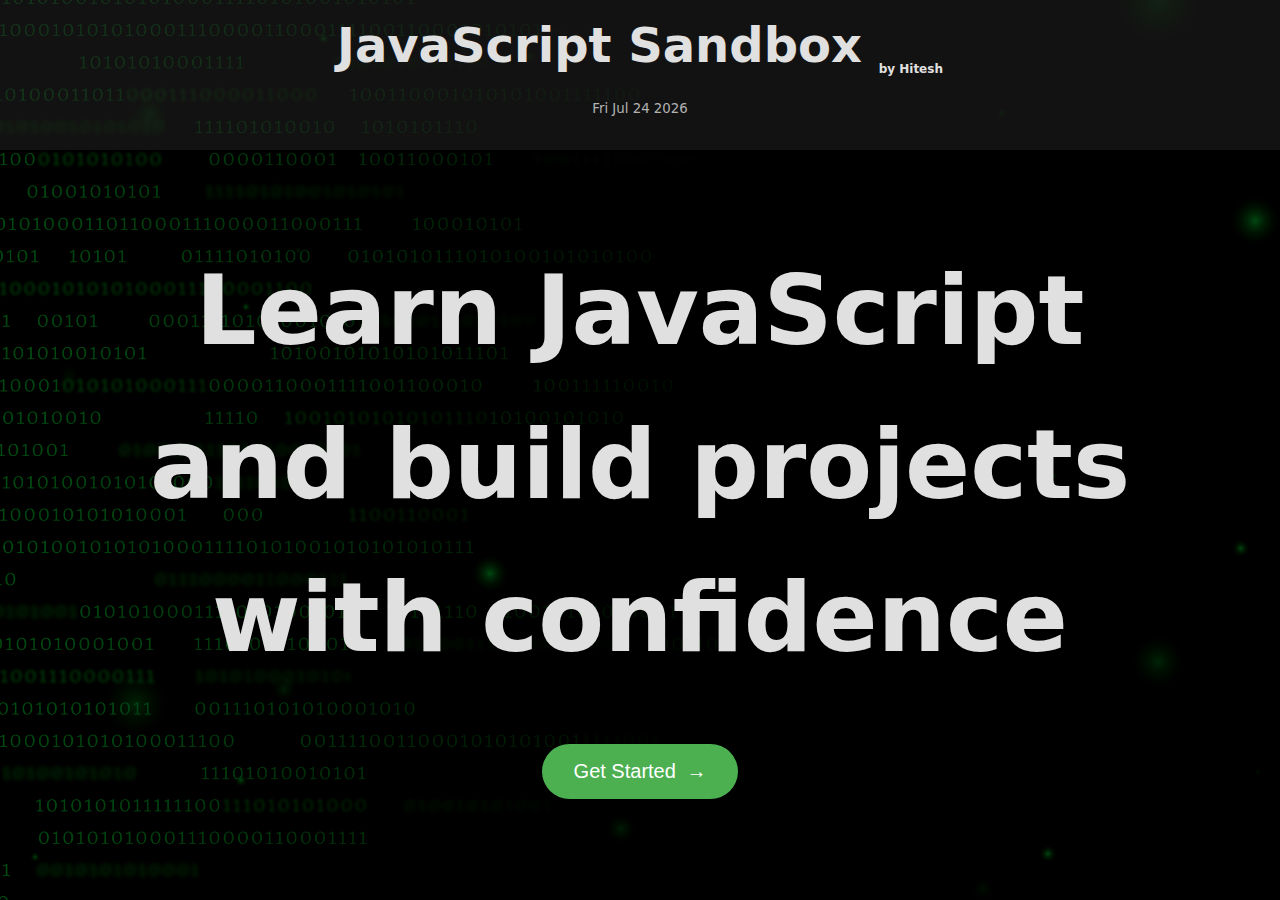
<file: sandbox/codeLearning/index.html>
<!DOCTYPE html>
<html lang="en">
<head>
    <meta charset="UTF-8">
    <meta name="viewport" content="width=device-width, initial-scale=1.0">
    <title>js by hitesh</title>

    <link rel="stylesheet" href="./code.css">
</head>
<body>
    <div class=" container">
        <div class="overlay"></div>
    <header>
        <h1>JavaScript Sandbox  <sub class="extra-small-text">by Hitesh</sub></h1>
        <small id="temporalDate"></small>

    </header>
    <main>
        <h2>Learn JavaScript and build projects with confidence</h2>
     <a href="../basic/test.html" target="_blank"> <button class="animated-button">
            Get Started <span class="arrow">&rarr;</span>
        </button></a>
    </main>
</div>
<script src="./code.js"></script>
</body>
</html>
</file>
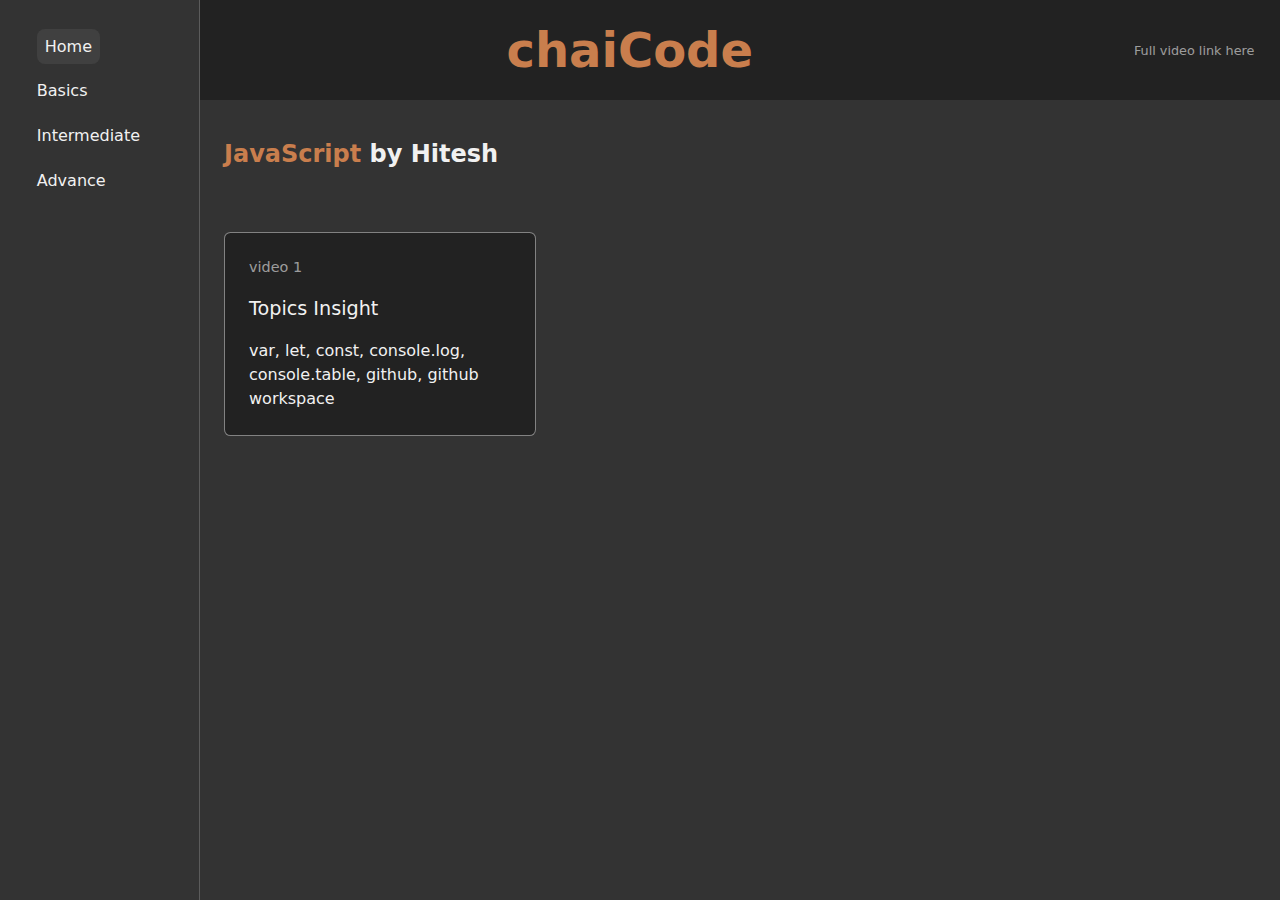
<file: sandbox/basic/test.html>
<!DOCTYPE html>
<html lang="en">
<head>
    <meta charset="UTF-8">
    <meta name="viewport" content="width=device-width, initial-scale=1.0">
    <title>chaiCode-Hitesh</title>

    <link rel="stylesheet" href="https://cdnjs.cloudflare.com/ajax/libs/font-awesome/6.5.2/css/all.min.css"
    integrity="sha512-SnH5WK+bZxgPHs44uWIX+LLJAJ9/2PkPKZ5QiAj6Ta86w+fsb2TkcmfRyVX3pBnMFcV7oQPJkl9QevSCWr3W6A=="
    crossorigin="anonymous" referrerpolicy="no-referrer" />

    <link rel="stylesheet" href="./test.css">
</head>
<body>
    <header>
        <span class="logo">
            <img src="./chaiCodeLogo-removebg-preview.png" alt="chaiCode logo">
        </span>
        <h1 class="chaiColor">chaiCode</h1>
        <p class="full-video-link grayColor">
            <a href="https://www.youtube.com/watch?v=sscX432bMZo" target="_blank">Full video link here <i class="fa-solid fa-link"></i></a>
        </p>
    </header>
    <main>
        <aside>
            <nav>
                <ul>
                    <li><a href="#" class="active" data-content="home-content">Home</a></li>
                    <li><a href="#" data-content="basics-content">Basics</a></li>
                    <li><a href="#" data-content="intermediate-content">Intermediate</a></li>
                    <li><a href="#" data-content="advance-content">Advance</a></li>
                </ul>
            </nav>
        </aside>
        <section class="cards">
            <h2 id="section-title"> <span class="chaiColor">JavaScript</span> by Hitesh</h2>
            <div class="cards-content">
                <div class="card" id="home-content">
                    <div class="card-header-info">
                        <span class="video-count"><small>video 1 </small><a href="https://www.youtube.com/watch?v=sscX432bMZo&t=1634s" target="_blank"><i class="fa-solid fa-arrow-up-right-from-square grayColor"></i></a></span>
                    </div>
                    <h3>Topics Insight</h3>
                    <p> var, let, const, console.log, console.table, github, github workspace</p>
                </div>
                <div class="card" id="basics-content" style="display:none;">
                    <div class="card-header-info">
                        <span class="video-count"><small>Basics video 1 </small><i class="fa-solid fa-arrow-up-right-from-square grayColor"></i></span>
                    </div>
                    <h3>Topics Insight</h3>
                    <p> Introduction to JavaScript Basics</p>
                </div>
                <div class="card" id="intermediate-content" style="display:none;">
                    <div class="card-header-info">
                        <span class="video-count"><small>Intermediate video 1 </small><i class="fa-solid fa-arrow-up-right-from-square grayColor"></i></span>
                    </div>
                    <h3>Topics Insight</h3>
                    <p> Intermediate JavaScript concepts</p>
                </div>
                <div class="card" id="advance-content" style="display:none;">
                    <div class="card-header-info">
                        <span class="video-count"><small>Advance video 1 </small><i class="fa-solid fa-arrow-up-right-from-square grayColor"></i></span>
                    </div>
                    <h3>Topics Insight</h3>
                    <p> Advanced JavaScript techniques</p>
                </div>
            </div>
        </section>
    </main>
    <footer></footer>

    <script src="./test.js"></script>
</body>
</html>
</file>
<file: sandbox/codeLearning/code.css>
@import url("./base.css");
@import url("./layout.css");
@import url("./microInteractions.css");
@import url("./responsiveFontSize.css");
</file>
<file: sandbox/basic/test.css>
*, *::before, *::after {
    padding: 0;
    margin: 0;
    box-sizing: border-box;
}

body {
    background-color: #333;
    color: #f1f1f1;
    font-family: system-ui, -apple-system, BlinkMacSystemFont, 'Segoe UI', Roboto, Oxygen, Ubuntu, Cantarell, 'Open Sans', 'Helvetica Neue', sans-serif;
    position: relative;
}

header {
    background-color: #222;
    font-size: 1.5rem;
    display: flex;
    justify-content: space-between;
    height: 100px;
    align-items: center;
    position: fixed;
    width: 100%;
    z-index: 1;
    padding: 0.5rem 1.6rem;
}

header h1 span {
    font-weight: 500;
    font-size: 1.8rem;
    color: #f1f1f1;
}

header h1 {
    color: #c97e4d;
    margin: auto;
}

.chaiColor {
    color: #c97e4d;
}

img {
    max-width: 100%;
    height: auto;
}

.logo img {
    max-width: 100px;
}

header p {
    font-size: 0.8rem;
}

.full-video-link {
    transition: all 0.3s ease;
}

.full-video-link:hover {
    color: #f1f1f1;
}

main {
    display: grid;
    position: relative;
    grid-template-columns: 1fr;
    height: calc(100vh - 100px);
    padding-top: 100px;
}

ul li {
    list-style: none;
    padding: 0.8rem;
}

a {
    text-decoration: none;
    color: inherit;
}

aside ul li a {
    color: #f1f1f1;
    transition: all 0.1s ease;
}

aside ul li a:hover {
    border-bottom: #c97e4d 2px solid;
    background-color: #6664;
  border-radius: 8px;
  padding: 0.5rem;
}

aside ul li a.active {
    background-color: #6664;
  border-radius: 8px;
  padding: 0.5rem;
}

aside {
    padding: 1.5rem;
    border-right: rgba(255, 255, 255, 0.2) 0.4px solid;
    position: fixed;
    height: 100%;
    overflow: auto;
    z-index: 1;
    background-color: #333;
    width: 200px;
}

.cards {
    padding-left: 200px;
}

.cards-content {
    padding: 1.5rem;
    display: grid;
    grid-template-columns: repeat(auto-fill, minmax(250px, 1fr));
    gap: 3rem;
}

.cards h2 {
    padding: 1.5rem;
    margin: 1rem 0;
}

.card {
    padding: 1.5rem;
    border: 1px solid #f1f1f177;
    background-color: #222;
    border-radius: 0.4rem;
    overflow: auto;
    max-height: 100%;
    height: 100%;
    width: 100%;
    line-height: 1.5;
    transition: all 0.3s ease;
}

.card:hover {
    box-shadow: 0 0 0.5rem rgba(255, 255, 255, 0.2);
    border: 1px solid #c97e4d;
}

.video-count .fa-arrow-up-right-from-square {
    transition: all 0.3s ease;
}

.card:hover .video-count .fa-arrow-up-right-from-square {
    transform: scale(1.2);
    color: #c97e4d;
    cursor: pointer;
}

.card h3 {
    margin-bottom: 0.5rem;
    font-size: 1.2rem;
    margin-top: 1rem;
    margin-bottom: 1rem;
    width: 100%;
    font-weight: 500;
}

.card-header-info {
    display: flex;
    justify-content: space-between;
    align-items: center;
}

.video-count {
    font-size: 1.5rem;
    display: flex;
    align-items: center;
    justify-content: space-between;
    width: 100%;
}

.video-count small {
    margin-right: 1rem;
    color: #f1f1f199;
    font-size: 0.9rem;
}

.grayColor {
    color: #f1f1f199;
}
</file>
